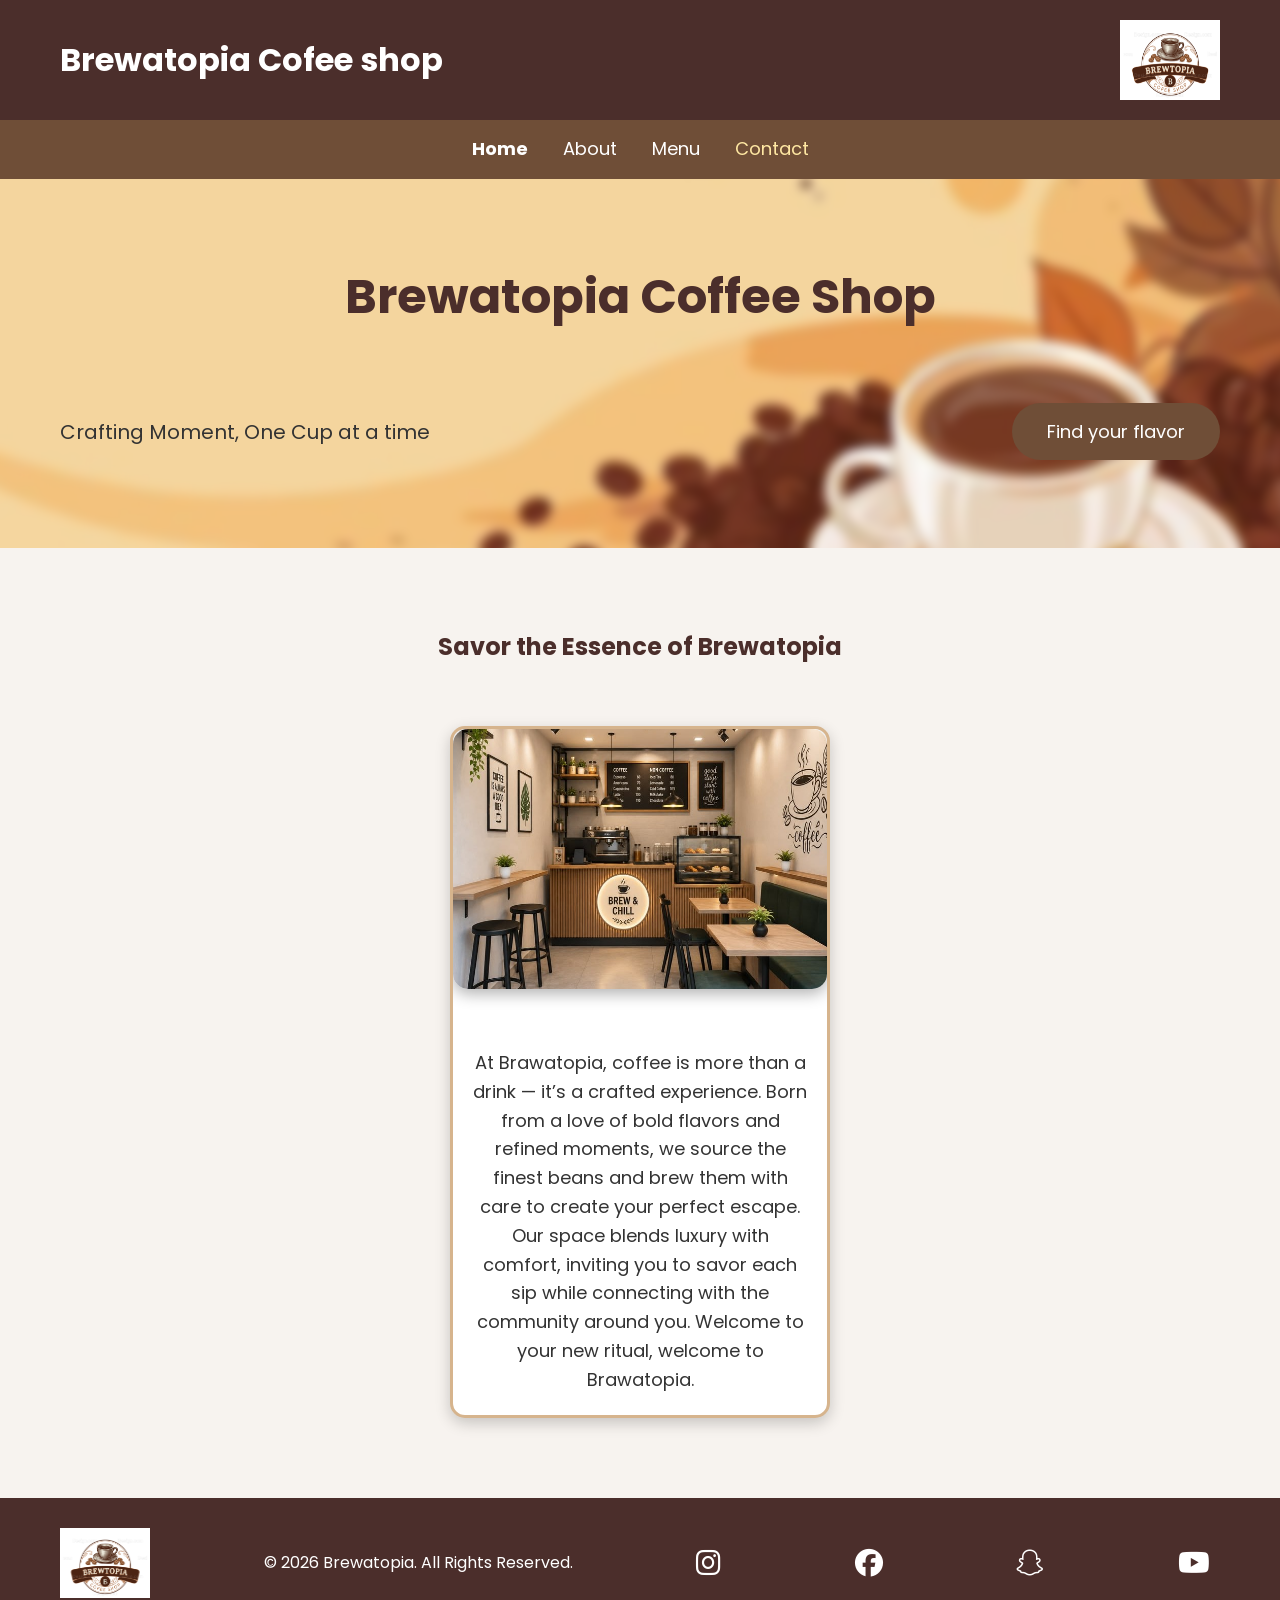
<file: index.html>
<!DOCTYPE html>
<html lang="en">
<head>
    <meta charset="UTF-8">
    <meta name="viewport" content="width=device-width, initial-scale=1.0">
    <title>CSS final project</title>
    <link rel="stylesheet" href="https://cdnjs.cloudflare.com/ajax/libs/font-awesome/6.5.0/css/all.min.css">
    <link rel="stylesheet" href="style.css">
</head>
<body>
    <header>
        <h1> Brewatopia Cofee shop</h1>
        <img src="./logo.png" alt="logo for the cofee shop" width="100px" height="80px">
    </header>
    <nav>
    <a href="index.html">Home</a>
    <a href="#about">About</a>
    <a href="menu.html">Menu</a>
    <a href="menu.html#contact">Contact</a>
</nav>
    <main>
        <section class="hero">
            <h2>Brewatopia Coffee Shop</h2>
            <P> Crafting Moment, One Cup at a time </P>
            <a href="menu.html"><button>Find your flavor</button></a>
        </section>
        <section class="about" id="about">
    <h2>Savor the Essence of Brewatopia</h2>
    <figure>
        <img src="./shop.jpg" alt="Coffee Shop">
        <figcaption>
        <p>At Brawatopia, coffee is more than a drink — it’s a crafted experience. Born from a love of bold flavors and refined moments, we source the finest beans and brew them with care to create your perfect escape. Our space blends luxury with comfort, inviting you to savor each sip while connecting with the community around you. Welcome to your new ritual, welcome to Brawatopia. </p>
        </figcaption>
    </figure>
</section>
        </section>
    </main>
    <footer>
        <img src="./logo.png" width="90px" height="70px" >
        <p> &copy; 2026 Brewatopia. All Rights Reserved.</p>
        <i class="fa-brands fa-instagram"></i>
        <i class="fa-brands fa-facebook"></i>
        <i class="fa-brands fa-snapchat"></i>
        <i class="fa-brands fa-youtube"></i>
    </footer>
</body>
</html>
</file>
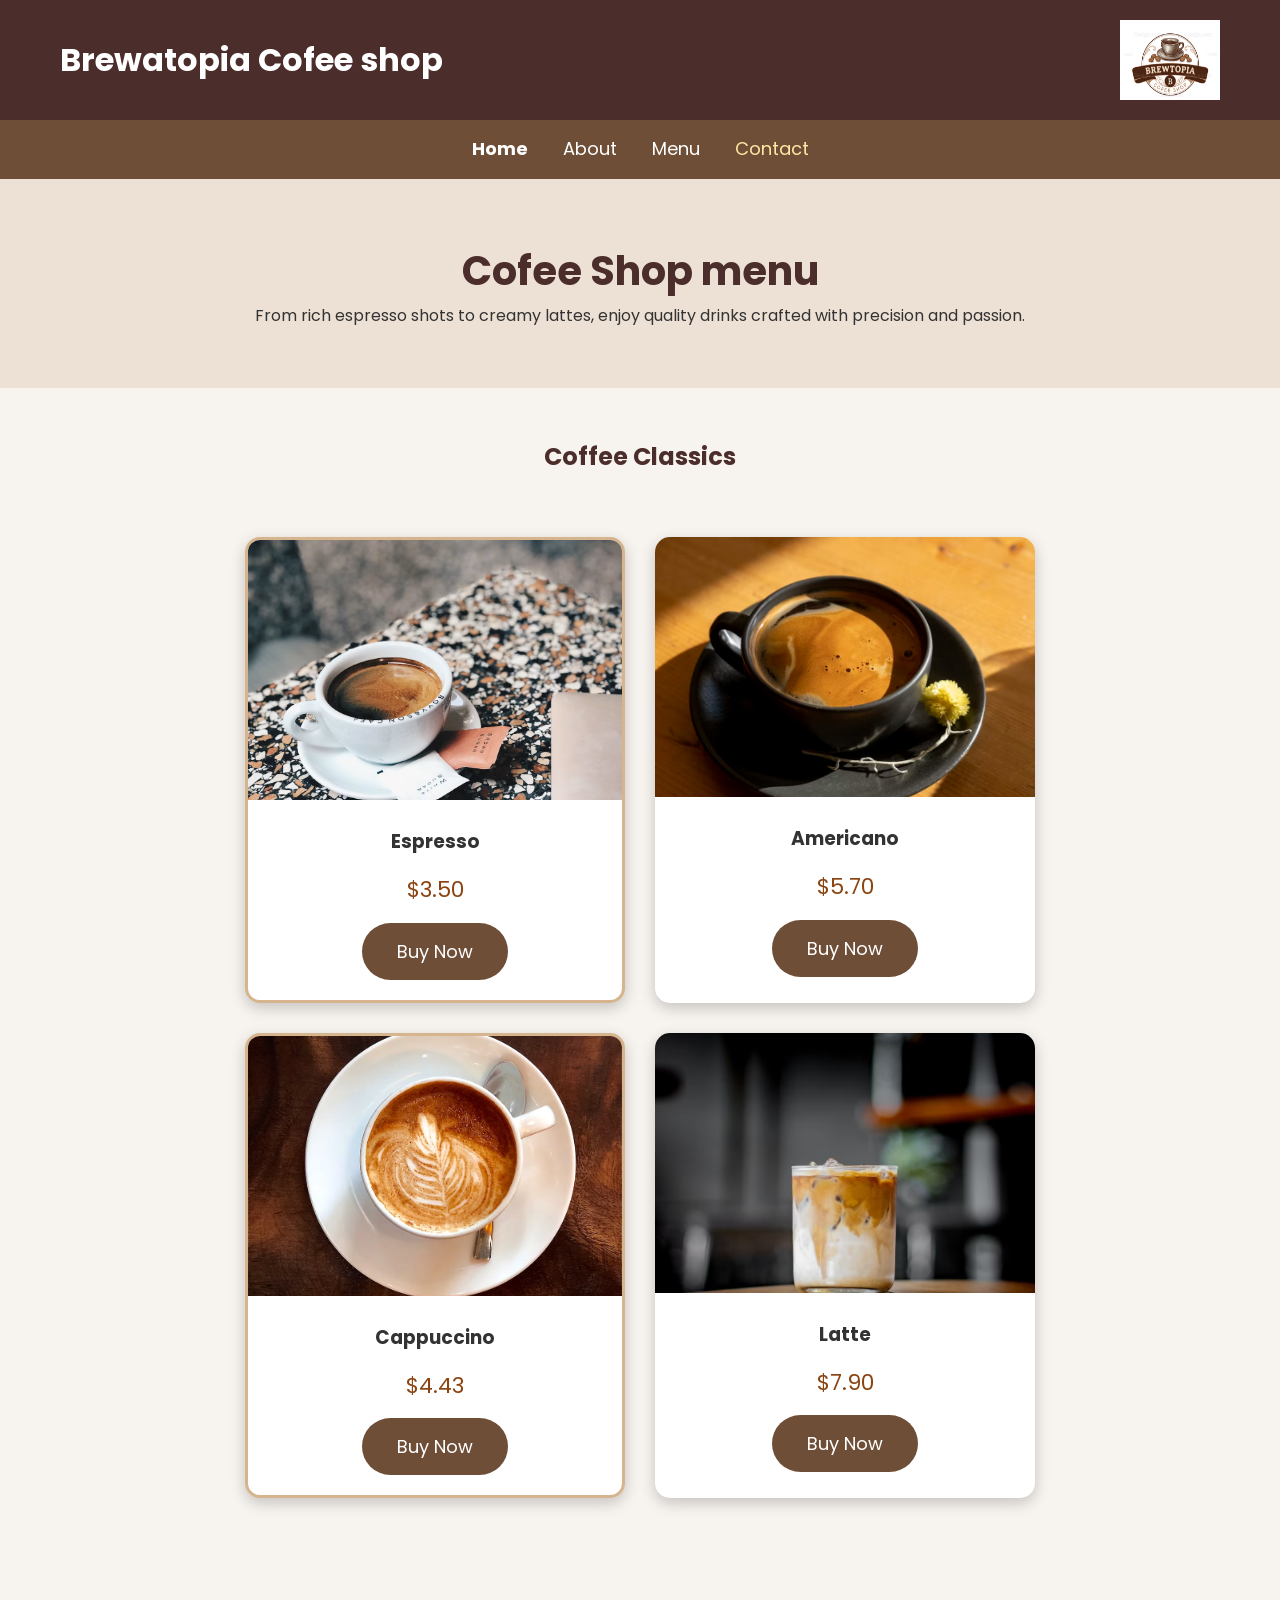
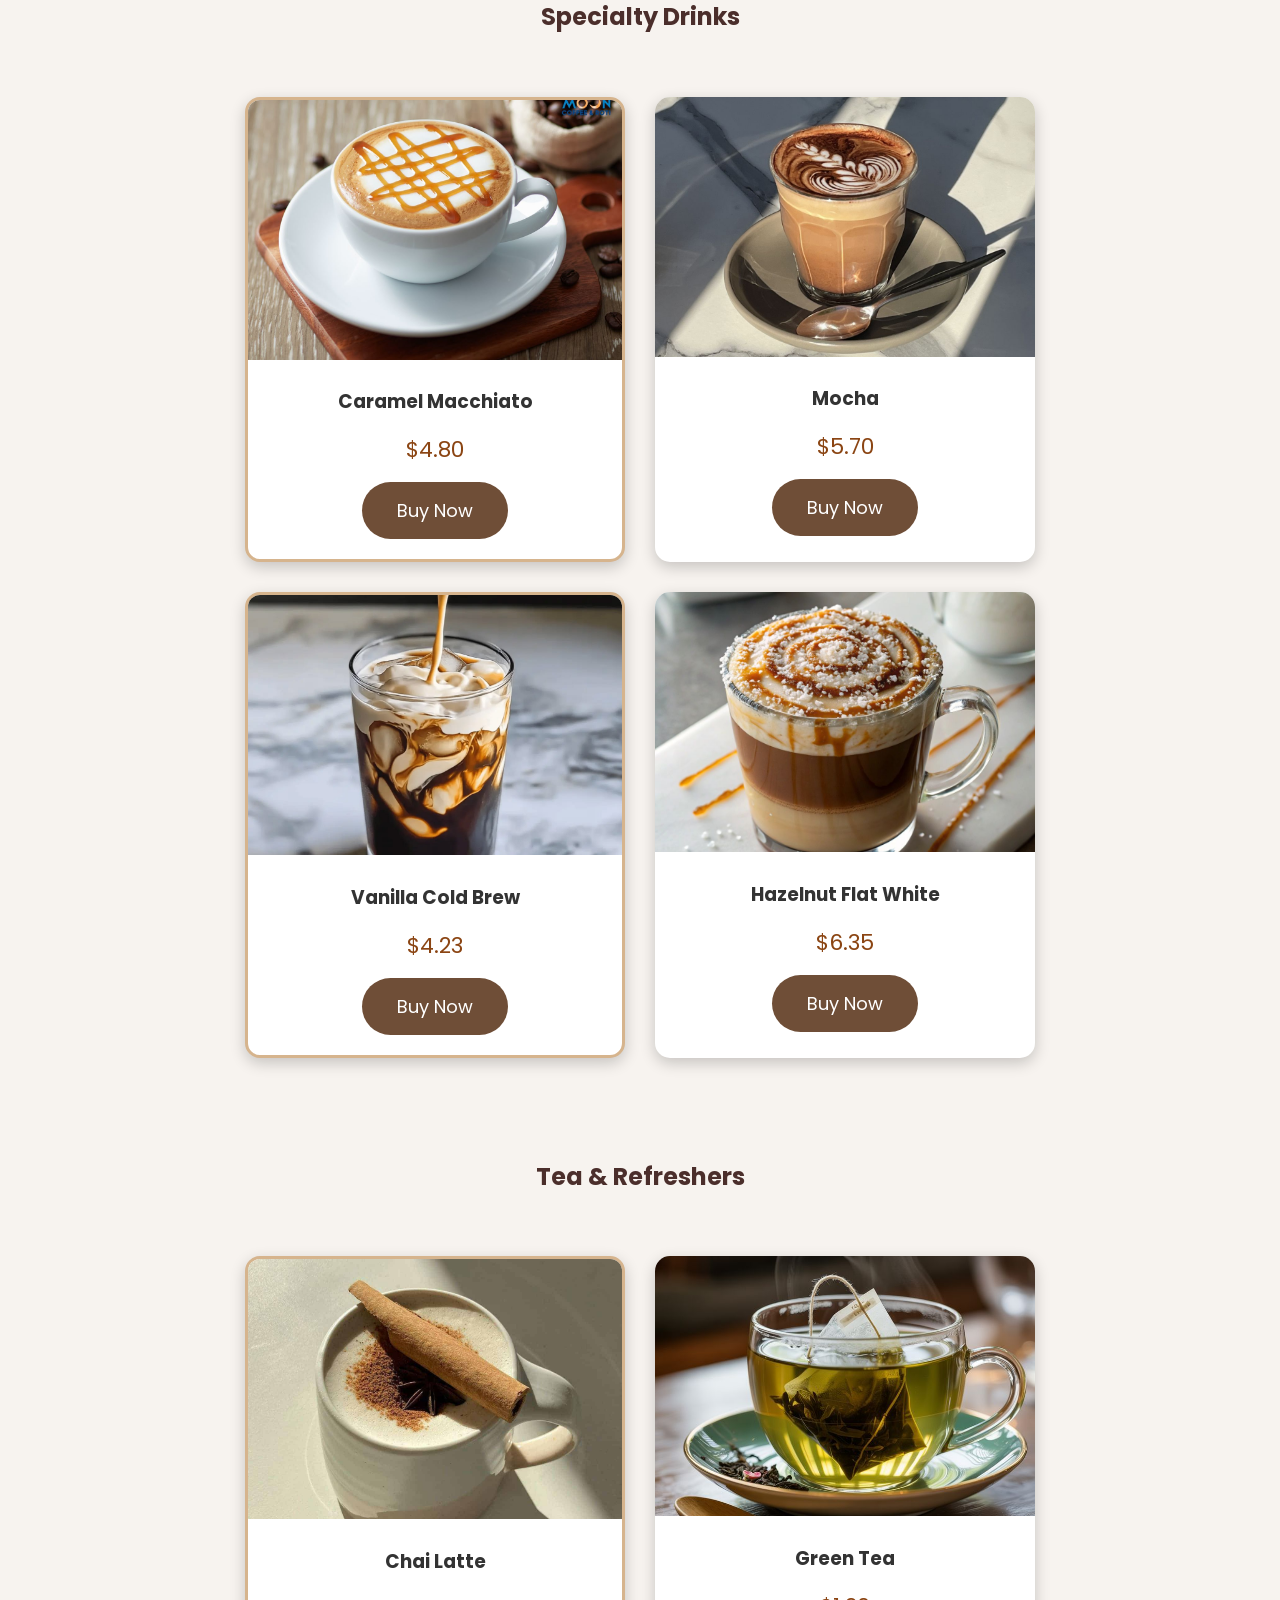
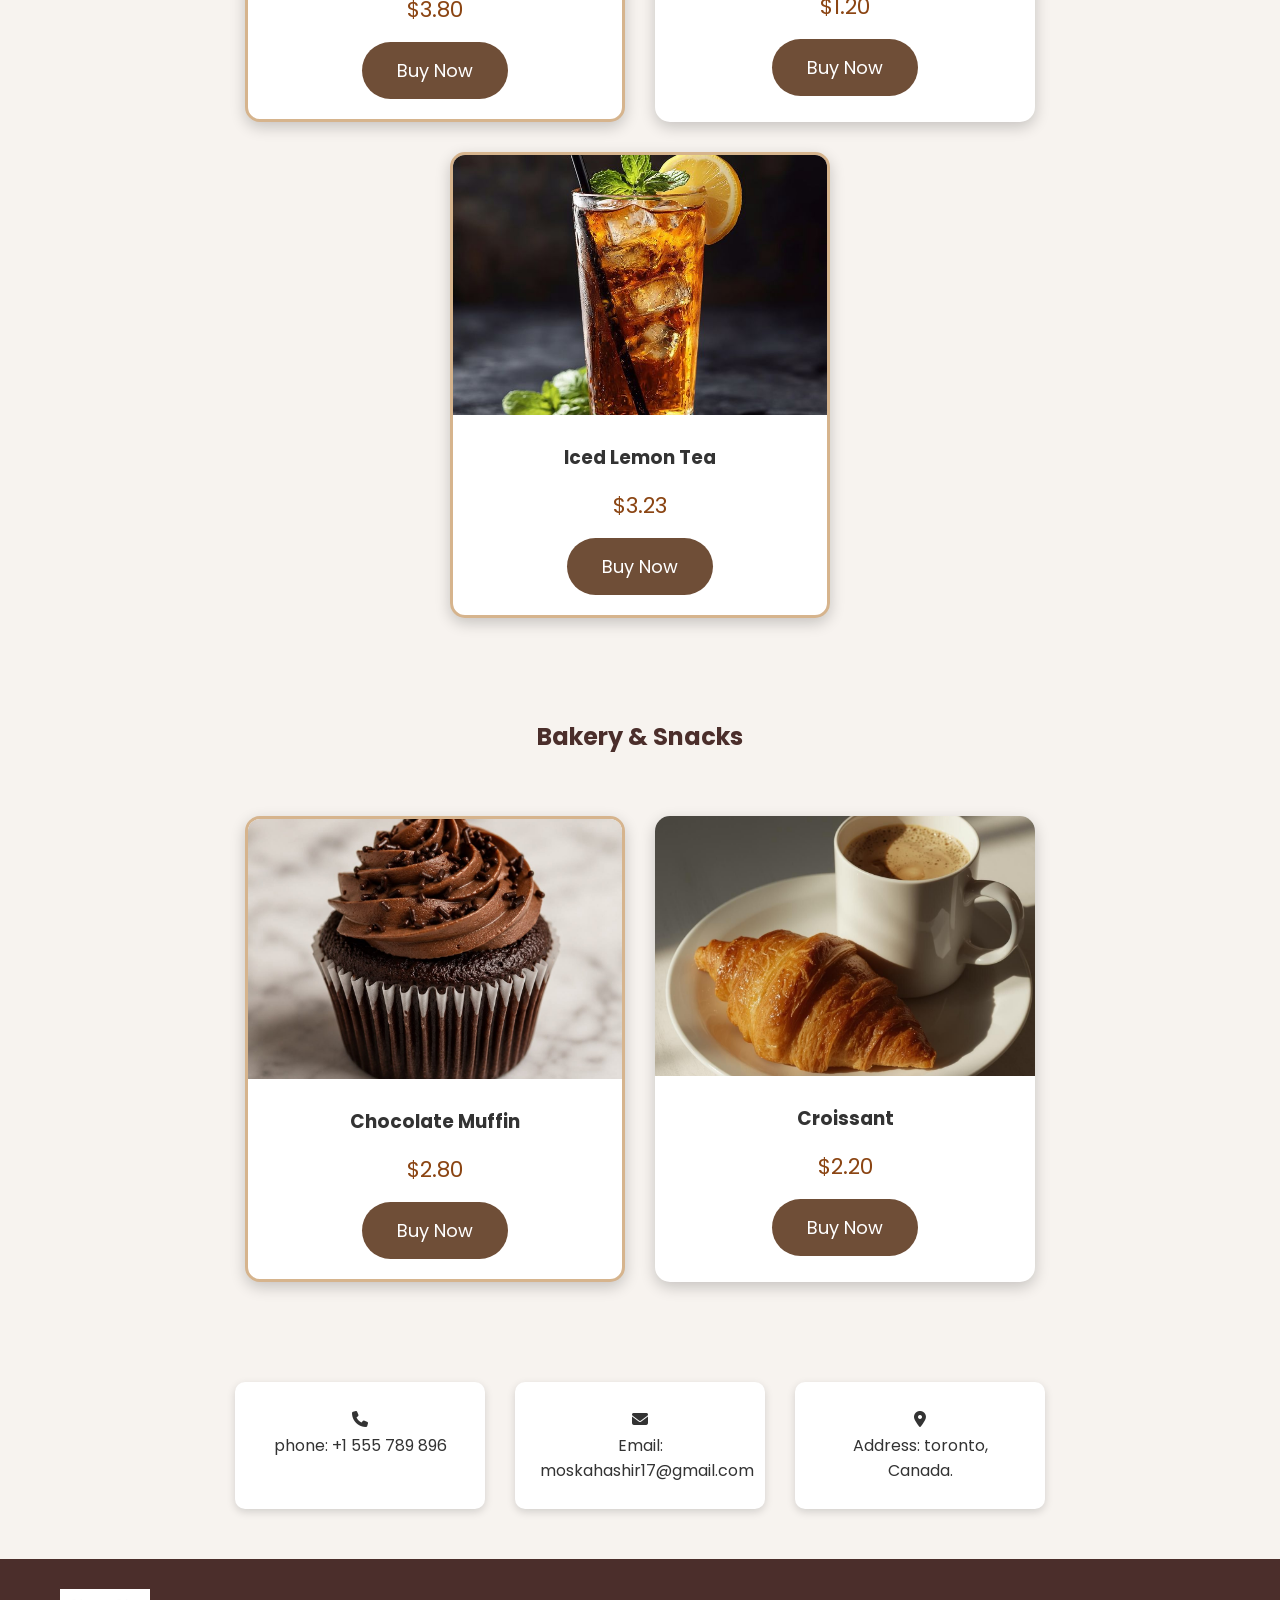
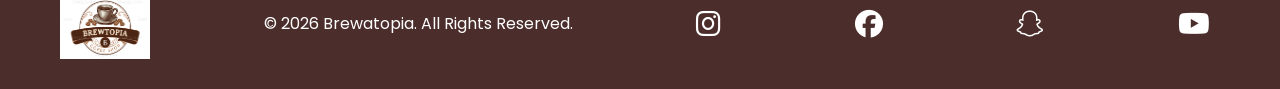
<file: menu.html>
<!DOCTYPE html>
<html lang="en">
<head>
    <meta charset="UTF-8">
    <meta name="viewport" content="width=device-width, initial-scale=1.0">
    <title>CSS final project</title>
    <link rel="stylesheet" href="https://cdnjs.cloudflare.com/ajax/libs/font-awesome/6.5.0/css/all.min.css">
    <link rel="stylesheet" href="style.css">
</head>
<body>
    <header>
        <h1> Brewatopia Cofee shop</h1>
        <img src="./logo.png" alt="logo for the cofee shop" width="100px" height="80px">
    </header>
      <nav>
    <a href="index.html">Home</a>
    <a href="index.html#about">About</a>
    <a href="menu.html">Menu</a>
    <a href="menu.html#contact">Contact</a>
</nav>
    <main>
        <div class="hero2">
            <h2> Cofee Shop menu</h2>
            <p>From rich espresso shots to creamy lattes, enjoy quality drinks crafted with precision and passion.</p>
        </div>
        <section>
            <h2>Coffee Classics</h2>
            <figure>
                <img src="./espersoo.avif" alt="Essperso" width="400px" height="350px">
                <figcaption>
                    <h3>Espresso</h3>
                    <p class="price">$3.50</p>
                    <button>Buy Now</button>
                </figcaption>
            </figure>
             <figure>
                <img src="./americano.avif" alt="Americano" width="400px" height="350px">
                <figcaption>
                    <h3>Americano </h3>
                    <p class="price">$5.70</p>
                    <button>Buy Now</button>
                </figcaption>
            </figure>
             <figure>
                <img src="capcina.avif" alt="Cappuccino" width="400px" height="350px">
                <figcaption>
                    <h3>Cappuccino</h3>
                    <p class="price">$4.43</p>
                    <button>Buy Now</button>
                </figcaption>
            </figure>
            <figure>
                <img src="latte.avif" alt="latte" width="400px" height="350px">
                <figcaption>
                    <h3>Latte</h3>
                    <p class="price">$7.90</p>
                    <button>Buy Now</button>
                </figcaption>
            </figure>
        </section>
        <section>
            <h2>Specialty Drinks</h2>
            <figure>
                <img src="Caramel Macchiato.jpg" alt="Caramel Macchiato" width="400px" height="350px">
                <figcaption>
                    <h3>Caramel Macchiato</h3>
                    <p class="price">$4.80</p>
                    <button>Buy Now</button>
                </figcaption>
            </figure>
             <figure>
                <img src="mocha.jpg" alt="Mocha" width="400px" height="350px">
                <figcaption>
                    <h3>Mocha</h3>
                    <p class="price">$5.70</p>
                    <button>Buy Now</button>
                </figcaption>
            </figure>
             <figure>
                <img src="Vanilla Cold Brew.jpg" alt="Vanilla Cold Brew" width="400px" height="350px">
                <figcaption>
                    <h3>Vanilla Cold Brew</h3>
                    <p class="price">$4.23</p>
                    <button>Buy Now</button>
                </figcaption>
            </figure>
            <figure>
                <img src="Hazelnut Flat White.jpg" alt="Hazelnut Flat White" width="400px" height="350px">
                <figcaption>
                    <h3>Hazelnut Flat White</h3>
                    <p class="price">$6.35</p>
                    <button>Buy Now</button>
                </figcaption>
            </figure>
        </section>
        <section>
            <h2>Tea & Refreshers</h2>
            <figure>
                <img src="chai latte.jpg" alt="latte" width="400px" height="350px">
                <figcaption>
                    <h3>Chai Latte</h3>
                    <p class="price">$3.80</p>
                    <button>Buy Now</button>
                </figcaption>
            </figure>
             <figure>
                <img src="green tea.jpg" alt="green tea" width="400px" height="350px">
                <figcaption>
                    <h3>Green Tea</h3>
                    <p class="price">$1.20</p>
                    <button>Buy Now</button>
                </figcaption>
            </figure>
             <figure>
                <img src="Iced Lemon Tea.jpg" alt="lemon tea" width="400px" height="350px">
                <figcaption>
                    <h3>Iced Lemon Tea</h3>
                    <p class="price">$3.23</p>
                    <button>Buy Now</button>
                </figcaption>
            </figure>
        </section>
        <section>
            <h2>Bakery & Snacks</h2>
            <figure>
                <img src="Chocolate Muffin.jpg" alt="Muffin" width="400px" height="350px">
                <figcaption>
                    <h3>Chocolate Muffin </h3>
                    <p class="price">$2.80</p>
                    <button>Buy Now</button>
                </figcaption>
            </figure>
             <figure>
                <img src="Croissant.jpg" alt="croissant" width="400px" height="350px">
                <figcaption>
                    <h3>Croissant</h3>
                    <p class="price">$2.20</p>
                    <button>Buy Now</button>
                </figcaption>
            </figure>
        </section>
        <section id="contact">
            <div>
                <i class="fa-solid fa-phone"></i>
                <p> phone: +1 555 789 896</p>
            </div>
            <div>
                <i class="fa-solid fa-envelope"></i>
                <p> Email: moskahashir17@gmail.com</p>
            </div>
            <div>
                <i class="fa-solid fa-location-dot"></i>
                <p> Address: toronto, Canada. </p>
            </div>
        </section>
    </main>
    <footer>
        <img src="./logo.png" width="90px" height="70px" >
        <p> &copy; 2026 Brewatopia. All Rights Reserved.</p>
        <i class="fa-brands fa-instagram"></i>
        <i class="fa-brands fa-facebook"></i>
        <i class="fa-brands fa-snapchat"></i>
        <i class="fa-brands fa-youtube"></i>
    </footer>
</body>
</html>
</file>
<file: style.css>
@import url('https://fonts.googleapis.com/css2?family=Poppins:wght@300;400;500;600;700&display=swap');
html{
    scroll-behavior: smooth;
}
*{
    margin:0;
    padding:0;
    box-sizing:border-box;
    font-family:'Poppins',sans-serif;
}
body{
    background:#f7f3ef;
    color:#333;
    line-height:1.6;
}

header{
    background:#4b2e2b;
    color:white;
    display:flex;
    justify-content:space-between;
    align-items:center;
    padding:20px 60px;
}

header h1{
    font-size:2rem;
}

nav{
    background:#6f4e37;
    display:flex;
    justify-content:center;
    align-items:center;
    gap:35px;
    padding:15px;
    flex-wrap:wrap;
}

nav a{
    text-decoration:none;
    color:white;
    font-size:18px;
    transition:.3s;
    position:relative;
}

nav a:hover{
    color:#ffd166;
}

nav a::after{
    content:"";
    position:absolute;
    left:0;
    bottom:-5px;
    width:0%;
    height:2px;
    background:#ffd166;
    transition:.4s;
}

nav a:hover::after{
    width:100%;
}

.hero{
    position: relative;
    overflow: hidden;

    display:flex;
    justify-content:space-between;
    align-items:center;
    flex-wrap:wrap;
    gap:30px;

    padding:80px 60px;
}

.hero::before{
    content:"";
    position:absolute;
    top:0;
    left:0;
    width:100%;
    height:100%;

    background-image:url("./banner.jpg");
    background-size:cover;
    background-position:center;

    filter:blur(5px);
    transform:scale(1.1);

    z-index:-1;
}

.hero h2{
    font-size:3rem;
    color:#4b2e2b;
    animation:slideIn 1.5s ease;
}

.hero p{
    font-size:20px;
    margin:20px 0;
}

button{
    padding:15px 35px;
    border:none;
    border-radius:30px;
    background:#6f4e37;
    color:white;
    font-size:18px;
    cursor:pointer;
    transition:.4s;
    animation:float 3s infinite;
}

button:hover{
    background:#3d231d;
    transform:scale(1.08);
}

button:focus{
    outline:3px solid orange;
}

.about{
    display:flex;
    justify-content:center;
    align-items:center;
    padding:80px 60px;
}

.about figure{
    display:flex;
    flex-wrap:wrap;
    align-items:center;
    justify-content:center;
    gap:40px;
}
.about img{
    border-radius:15px;
    box-shadow:0 5px 15px rgba(0,0,0,.3);
}

.about figcaption{
    max-width:600px;
    font-size:18px;
}


.hero2{

    text-align:center;
    padding:60px;
    background:#ede0d4;
}

.hero2 h2{
    font-size:2.5rem;
    color:#4b2e2b;
}

main section{
    padding:50px;
}

main section h2{
    text-align:center;
    color:#4b2e2b;
    margin-bottom:30px;
}

section{
    display:flex;
    flex-wrap:wrap;
    justify-content:center;
    gap:30px;
}

section h2{
    width:100%;
}

figure{
    cursor: pointer ;
    background:white;
    border-radius:15px;
    overflow:hidden;
    width:380px;
    box-shadow:0 5px 15px rgba(0,0,0,.2);
    transition:.4s;
}

figure:hover{
    transform:translateY(-10px);
    box-shadow:0 10px 25px rgba(0,0,0,.35);
}

figure img{
    width:100%;
    height:260px;
    object-fit:cover;
}

figcaption{
    padding:20px;
    text-align:center;
}

.price{
    font-size:22px;
    color:#8b4513;
    margin:15px 0;
}
section div{
    width:250px;
    background:white;
    padding:25px;
    border-radius:10px;
    box-shadow:0 3px 8px rgba(0,0,0,.15);
    text-align:center;
}
footer{
    background:#4b2e2b;
    color:white;
    display:flex;
    justify-content:space-between;
    align-items:center;
    flex-wrap:wrap;
    padding:30px 60px;
}

footer i{
    font-size:28px;
    margin:10px;
    cursor:pointer;
    transition:.3s;
}

footer i:hover{
    color:#ffd166;
    transform:scale(1.3);
}
nav a:first-child{
    font-weight:bold;
}

nav a:last-child{
    color:#ffe8a3;
}

figure:nth-child(even){
    border:3px solid #d6b48d;
}

@keyframes slideIn{

    from{
        opacity:0;
        transform:translateX(-100px);
    }

    to{
        opacity:1;
        transform:translateX(0);
    }
}

@keyframes float{

    0%{
        transform:translateY(0);
    }

    50%{
        transform:translateY(-8px);
    }

    100%{
        transform:translateY(0);
    }
}
@media (max-width:768px){

    header{

        flex-direction:column;
        text-align:center;
        gap:15px;
    }

    nav{

        flex-direction:column;
    }

    .hero{

        flex-direction:column;
        text-align:center;
        padding:40px 20px;
    }

    .hero h2{
        font-size:2.2rem;
    }

    .about figure{

        flex-direction:column;
        text-align:center;
    }

    figure{

        width:100%;
    }

    footer{

        flex-direction:column;
        text-align:center;
        gap:20px;
    }
}
</file>
